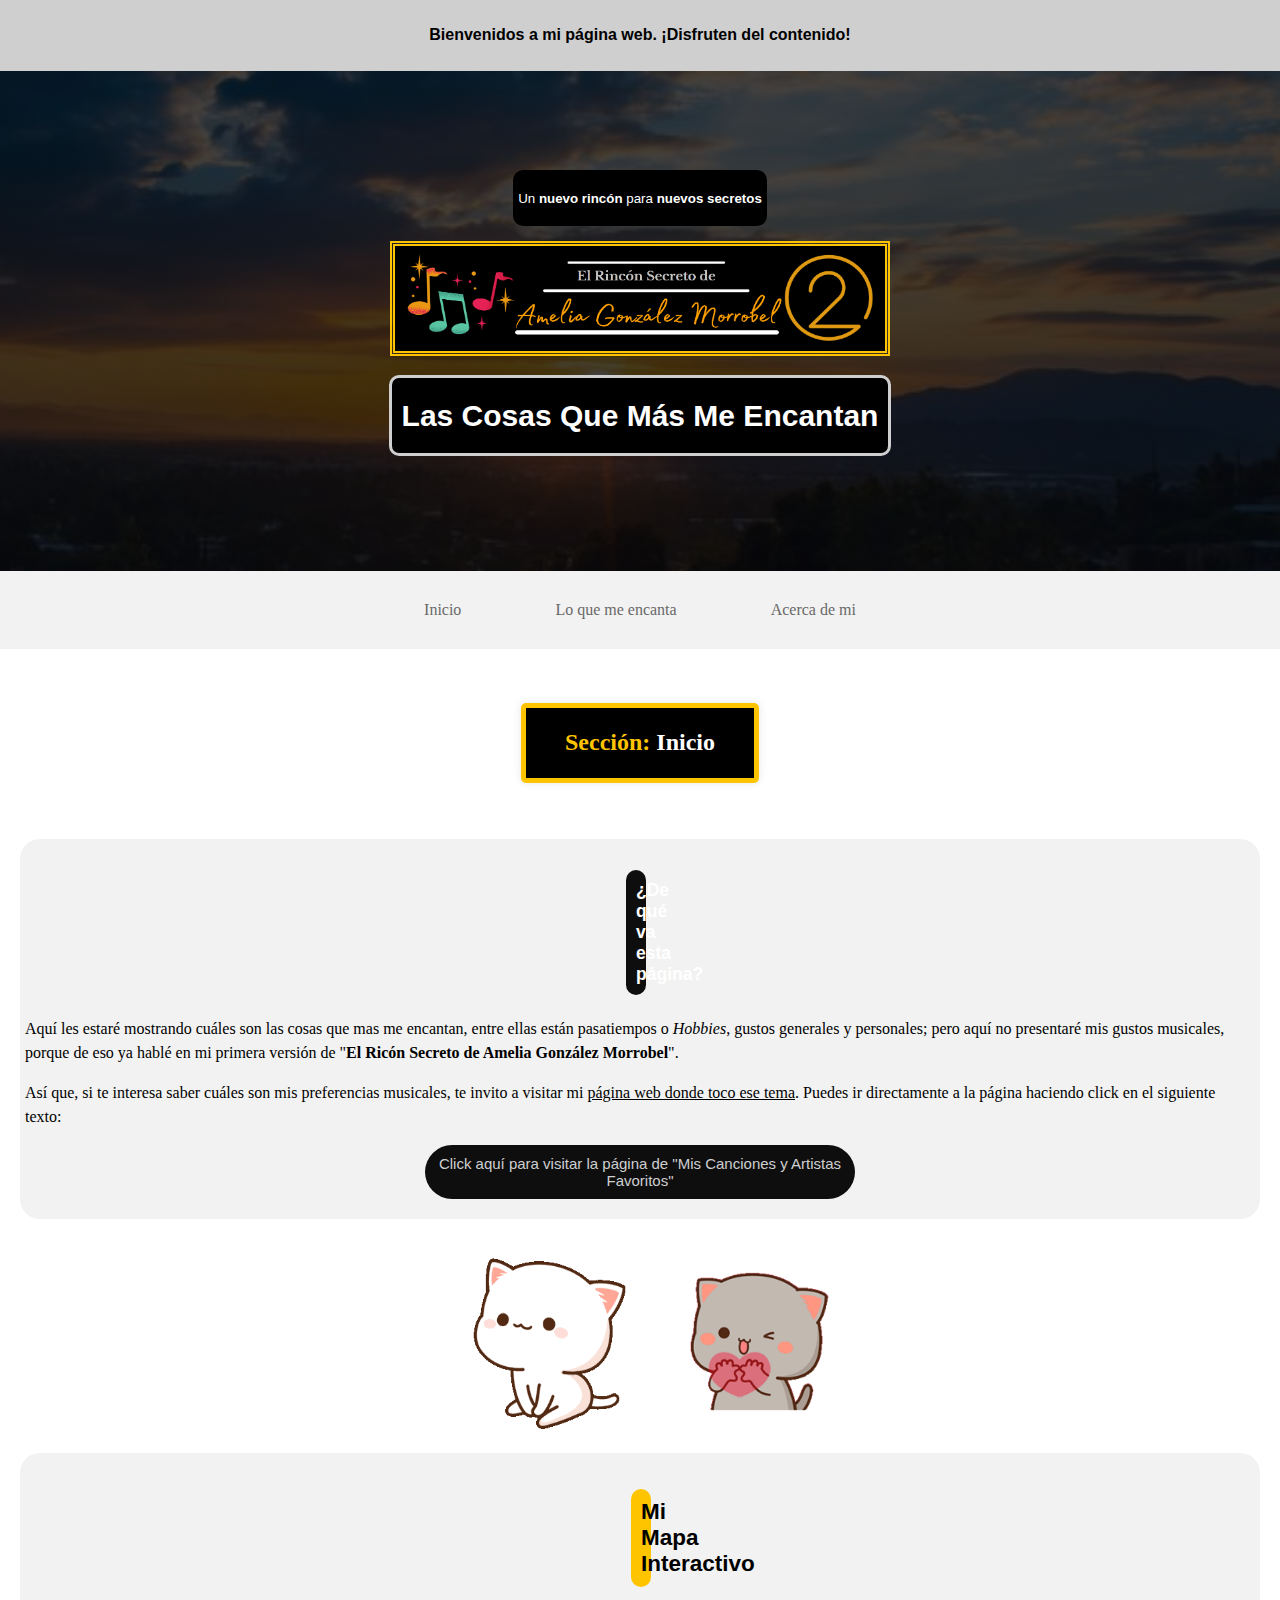
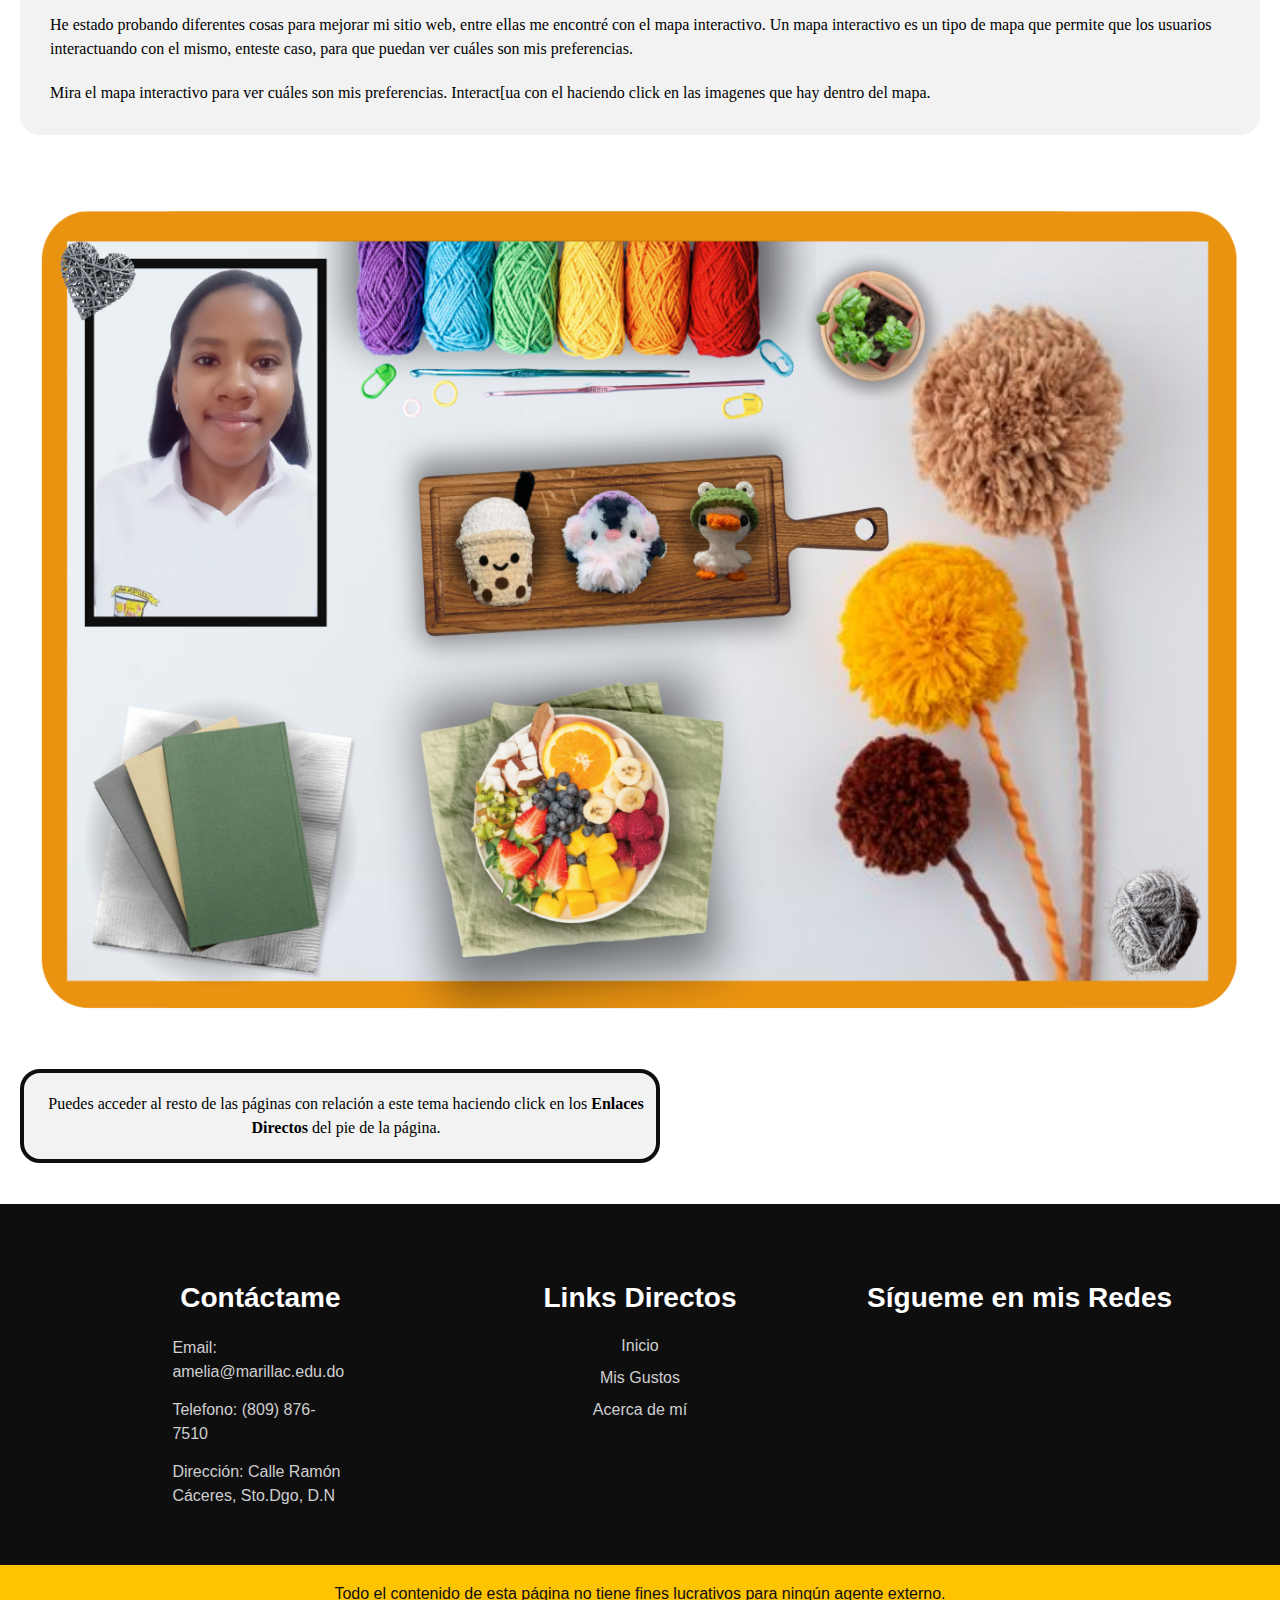
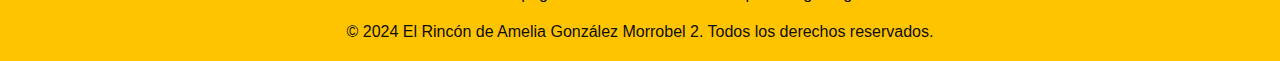
<file: index.html>
<!DOCTYPE html>
<html lang="es">
<head>
    <meta charset="UTF-8">
    <meta name="viewport" content="width=device-width, initial-scale=1.0">
    <title>El Rincón de Amelia González Morrobel 2: Las Cosas Que Más Me Encantan </title>
    <link rel="stylesheet" href="style.css">
    <link rel="icon" href="Img. generales/logo.ico">
    <link rel="stylesheet" href="https://cdnjs.cloudflare.com/ajax/libs/font-awesome/6.6.0/css/all.min.css" integrity="sha512-Kc323vGBEqzTmouAECnVceyQqyqdsSiqLQISBL29aUW4U/M7pSPA/gEUZQqv1cwx4OnYxTxve5UMg5GT6L4JJg==" crossorigin="anonymous" referrerpolicy="no-referrer" />    
            </head>
            <body>
                <div style="background: #cfcfcf; padding: 5px;">
                    <h4 style=" font-family: 'Segoe UI', Tahoma, Geneva, Verdana, sans-serif; text-align: center; color: rgb(0, 0, 0)">Bienvenidos a mi página web. ¡Disfruten del contenido!</h4>
                </div>
            

            
                <!--Creación de mi Header ideal y pruebas para hacerlo (más bien la parte del encabezado sin que estén los enlaces a las otras páginas)-->
                <div class="encabezado-sobre-la-img">
                    <span style="background-color: black; border-radius: 10px; padding-left: 5px; padding-right: 5px; padding-top: -15px; padding-bottom: -15px;"><p><small>Un <b>nuevo rincón</b> para <b>nuevos secretos</b></small></p></span>
                    <div class="logodelencabezado">
                        <img src="Img. generales/Logo de El Rincón de AGM 2 normal CORRECTO.png" alt="" width="500" height="115">
                    </div>
                    <span style="background-color: black; border-radius: 10px; padding-left: 10px; padding-right: 10px; padding-top: -1px; padding-bottom: -1px; font-size: 15px; border: #cfcfcf; border-style: solid; border-width: 3px; margin-bottom: 15px;"><h1>Las Cosas Que Más Me Encantan</h1></span>
                </div>
<header>
<center>
<nav>
    <a href="index.html">Inicio</a>
    <a href="gustos.html">Lo que me encanta</a>
    <a href="acerca de mí.html">Acerca de mi</a>
</nav>
</center>
</header>

<br>
<br>
<br>

    <div class="lasecciondelindicadorinicio">
            <h2><span style="color: #ffc400;">Sección: </span><span style="color: white;">Inicio</span></h2>
    </div>
<br>
<br>

<!--Sección del contenido principal (las letras, no el mapa)-->

<div class="seccionnormalconmochi">
    <div class="nombradordelaseccionnormaldelinicio">
        <h3>¿De qué va esta página?</h3>
    </div>
    <p>Aquí les estaré mostrando cuáles son las cosas que mas me encantan, entre ellas están pasatiempos o <i>Hobbies</i>, gustos generales y personales; pero aquí no presentaré mis gustos musicales, porque de eso ya hablé en mi primera versión de "<b>El Ricón Secreto de Amelia González Morrobel</b>".</p>
    <p>Así que, si te interesa saber cuáles son mis preferencias musicales, te invito a visitar mi <ins>página web donde toco ese tema</ins>. Puedes ir directamente a la página haciendo click en el siguiente texto:</p>
    <center>
        <div class="clickalaprimeraver">
            <a href="Mis Canciones y Artistas Favoritos.html">Click aquí para visitar la página de "Mis Canciones y Artistas Favoritos"</a>
        </div>
    </center>
</div>


<div class="contenedordemochis1">
<center>
<img src="Img. generales/Mochi sentado mirando.gif" class="mochiignorandoamocho1" width="200" height="200">

<img src="Img. generales/Mocho pidiendo bola1.gif" class="mochopidiendobola1" width="200" height="200">
</center>
</div>

<div class="seccionnormal">
    <div class="nombradordelaseccionnormal">
        <h2>Mi Mapa Interactivo</h2>
    </div>
    <p>He estado probando diferentes cosas para mejorar mi sitio web, entre ellas me encontré con el mapa interactivo. Un mapa interactivo es un tipo de mapa que permite que los usuarios interactuando con el mismo, enteste caso, para que puedan ver cuáles son mis preferencias.</p>
    <p>Mira el mapa interactivo para ver cuáles son mis preferencias. Interact[ua con el haciendo click en las imagenes que hay dentro del mapa.</p>
</div>
<br>
<br>
<br>
<center>


<!-- Image Map Generated by http://www.image-map.net/ -->
<img src="Img. generales/El mapa2.png" usemap="#image-map" width="1200" height="800">
</center>
<map name="image-map">
    <area target="" alt="Acerca de mí" title="Acerca de mí" href="acerca de mí.html" coords="325,455,38,54" shape="rect">
    <area target="" alt="Mi Pasatiempo Favorito" title="Mi Pasatiempo Favorito" href="gustos.html" coords="375,42,816,182" shape="rect">
    <area target="" alt="Amigurumis" title="Amigurumis" href="gustos.html" coords="441,284,840,431" shape="rect">
    <area target="" alt="Mis Libros Favoritos" title="Mis Libros Favoritos" href="gustos.html" coords="68,561,311,802" shape="rect">
    <area target="" alt="Mi Comida Favorita" title="Mi Comida Favorita" href="gustos.html" coords="604,659,115" shape="circle">
    <area target="" alt="Mis Plantas Favoritas" title="Mis Plantas Favoritas" href="gustos.html" coords="949,127,57" shape="circle">
</map>
</center>
<br>
<br>
<center>
    <div class="seccionnormalantesdelfooter">
        <p>Puedes acceder al resto de las páginas con relación a este tema haciendo click en los <b>Enlaces Directos</b> del pie de la página.</p>
    </div>
    <br>
    <br>

</center>


                <!--Mi Footer Ideal-->
<footer>
    <div class="container">
        <div class="footer-content">
            <h3>Contáctame</h3>
            <span style="color: #cfcfcf;"><p>Email: amelia@marillac.edu.do</p></span>
            <span style="color: #cfcfcf;"><p>Telefono: (809) 876-7510</p></span>
            <span style="color: #cfcfcf;"><p>Dirección: Calle Ramón Cáceres, Sto.Dgo, D.N</p></span>
        </div>
        <div class="footer-content">
            <h3>Links Directos</h3>
            <ul class="list">
                <li><a href="index.html">Inicio</a></li>
                <li><a href="gustos.html">Mis Gustos</a></li>
                <li><a href="acerca de mí.html">Acerca de mí</a></li>

            </ul>
        </div>
        <div class="footer-content">
            <h3>Sígueme en mis Redes</h3>
            <ul class="social-icons">
                <li><a href="https://www.facebook.com/"><i class="fab fa-facebook"></i></a></li>
                <li><a href="https://x.com/"><i class="fab fa-twitter"></i></a></li>
                <li><a href="https://www.instagram.com/"><i class="fab fa-instagram"></i></a></li>
                <li><a href="https://www.youtube.com/"><i class="fab fa-youtube"></i></a></li>
            </ul>
        </div>

    </div>

    <div class="bottom-bar">
        <p>Todo el contenido de esta página no tiene fines lucrativos para ningún agente externo.</p>
        <p>&copy; 2024 El Rincón de Amelia González Morrobel 2. Todos los derechos reservados.</p>
    </div>
</footer>



            </body>


</html>
</file>
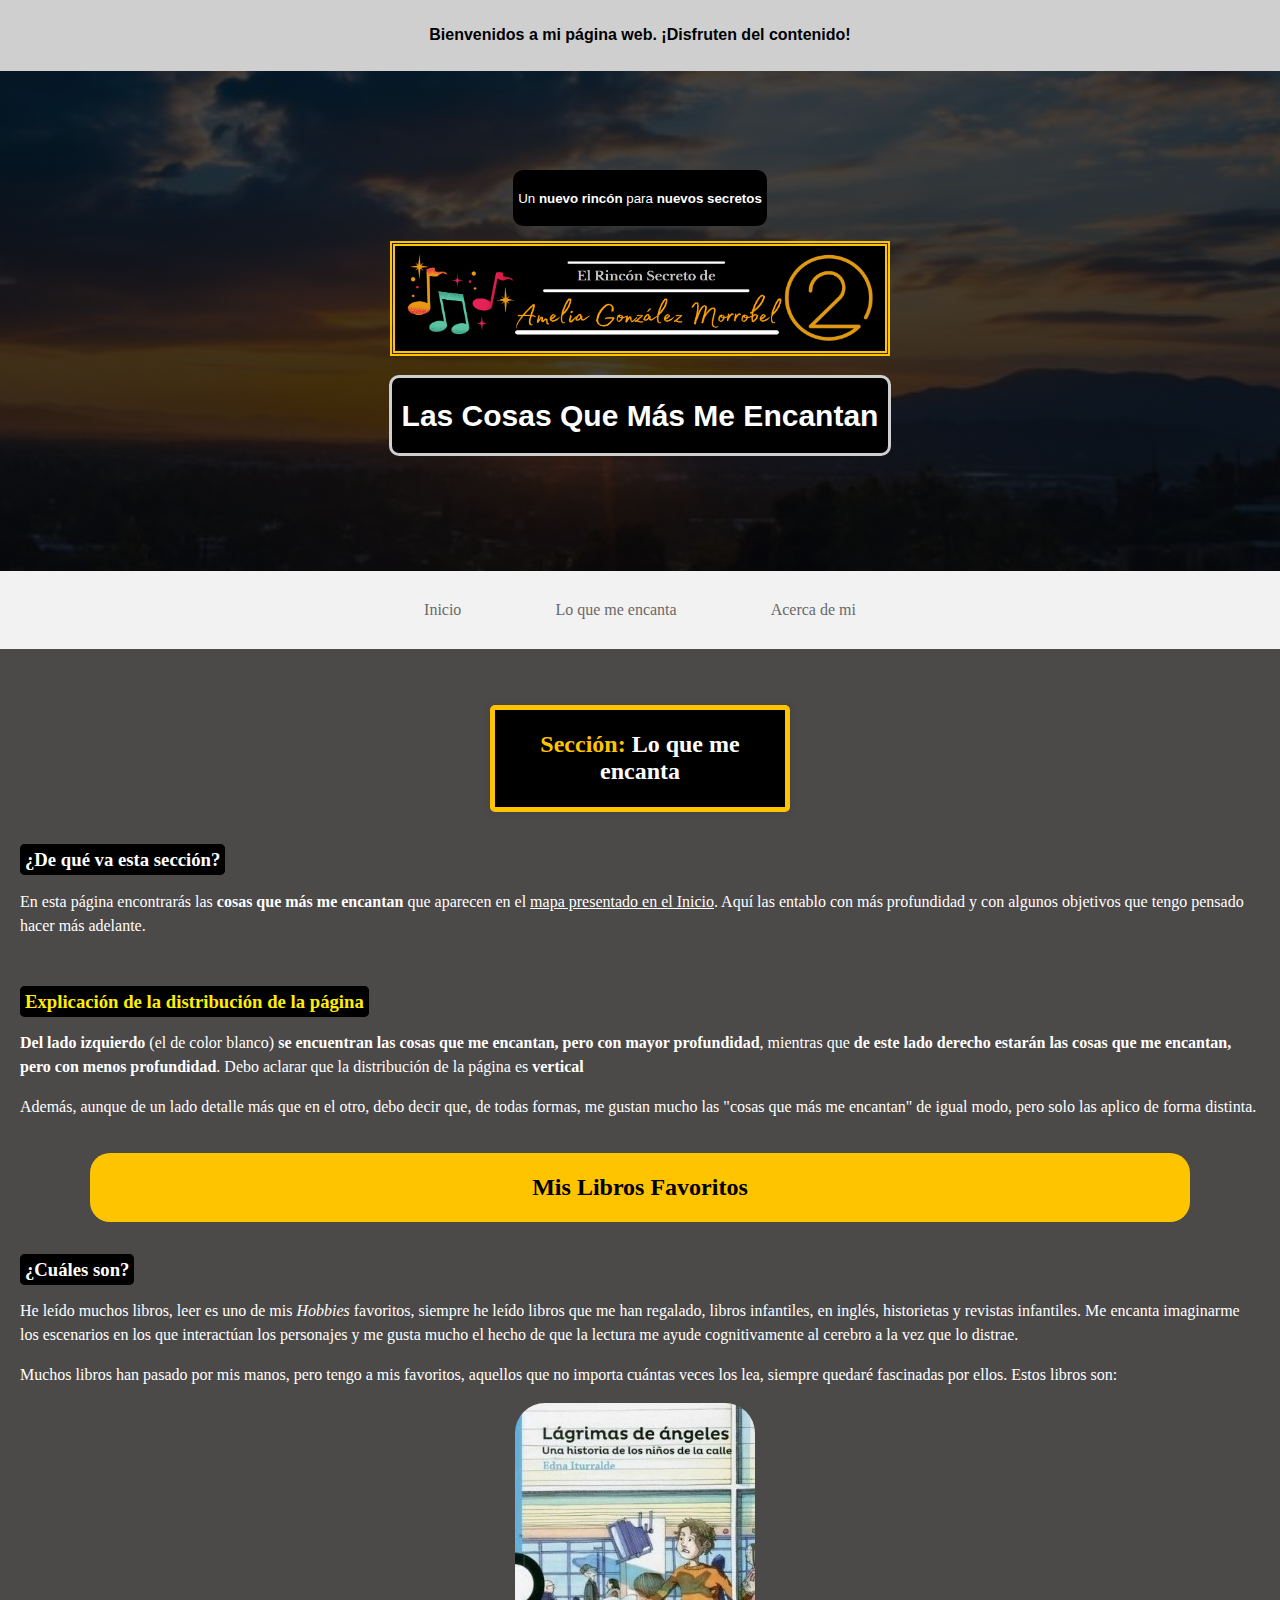
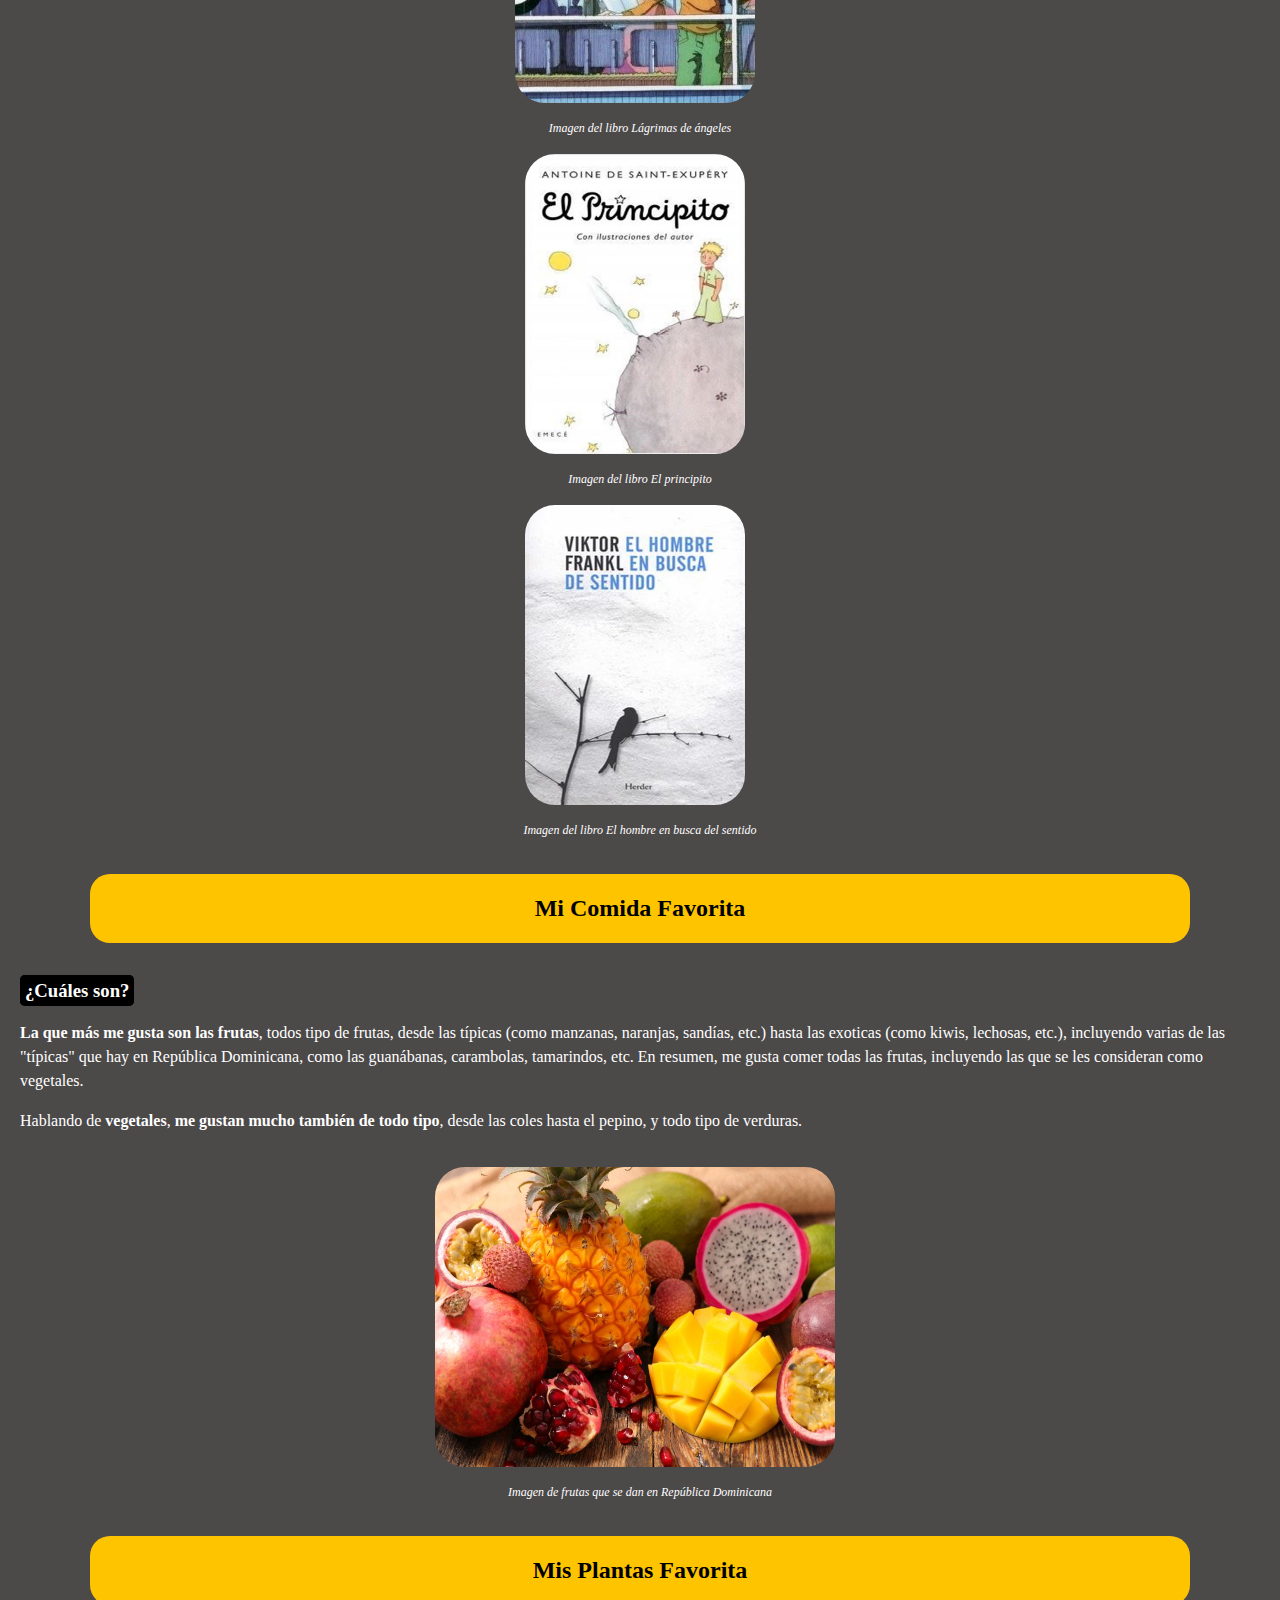
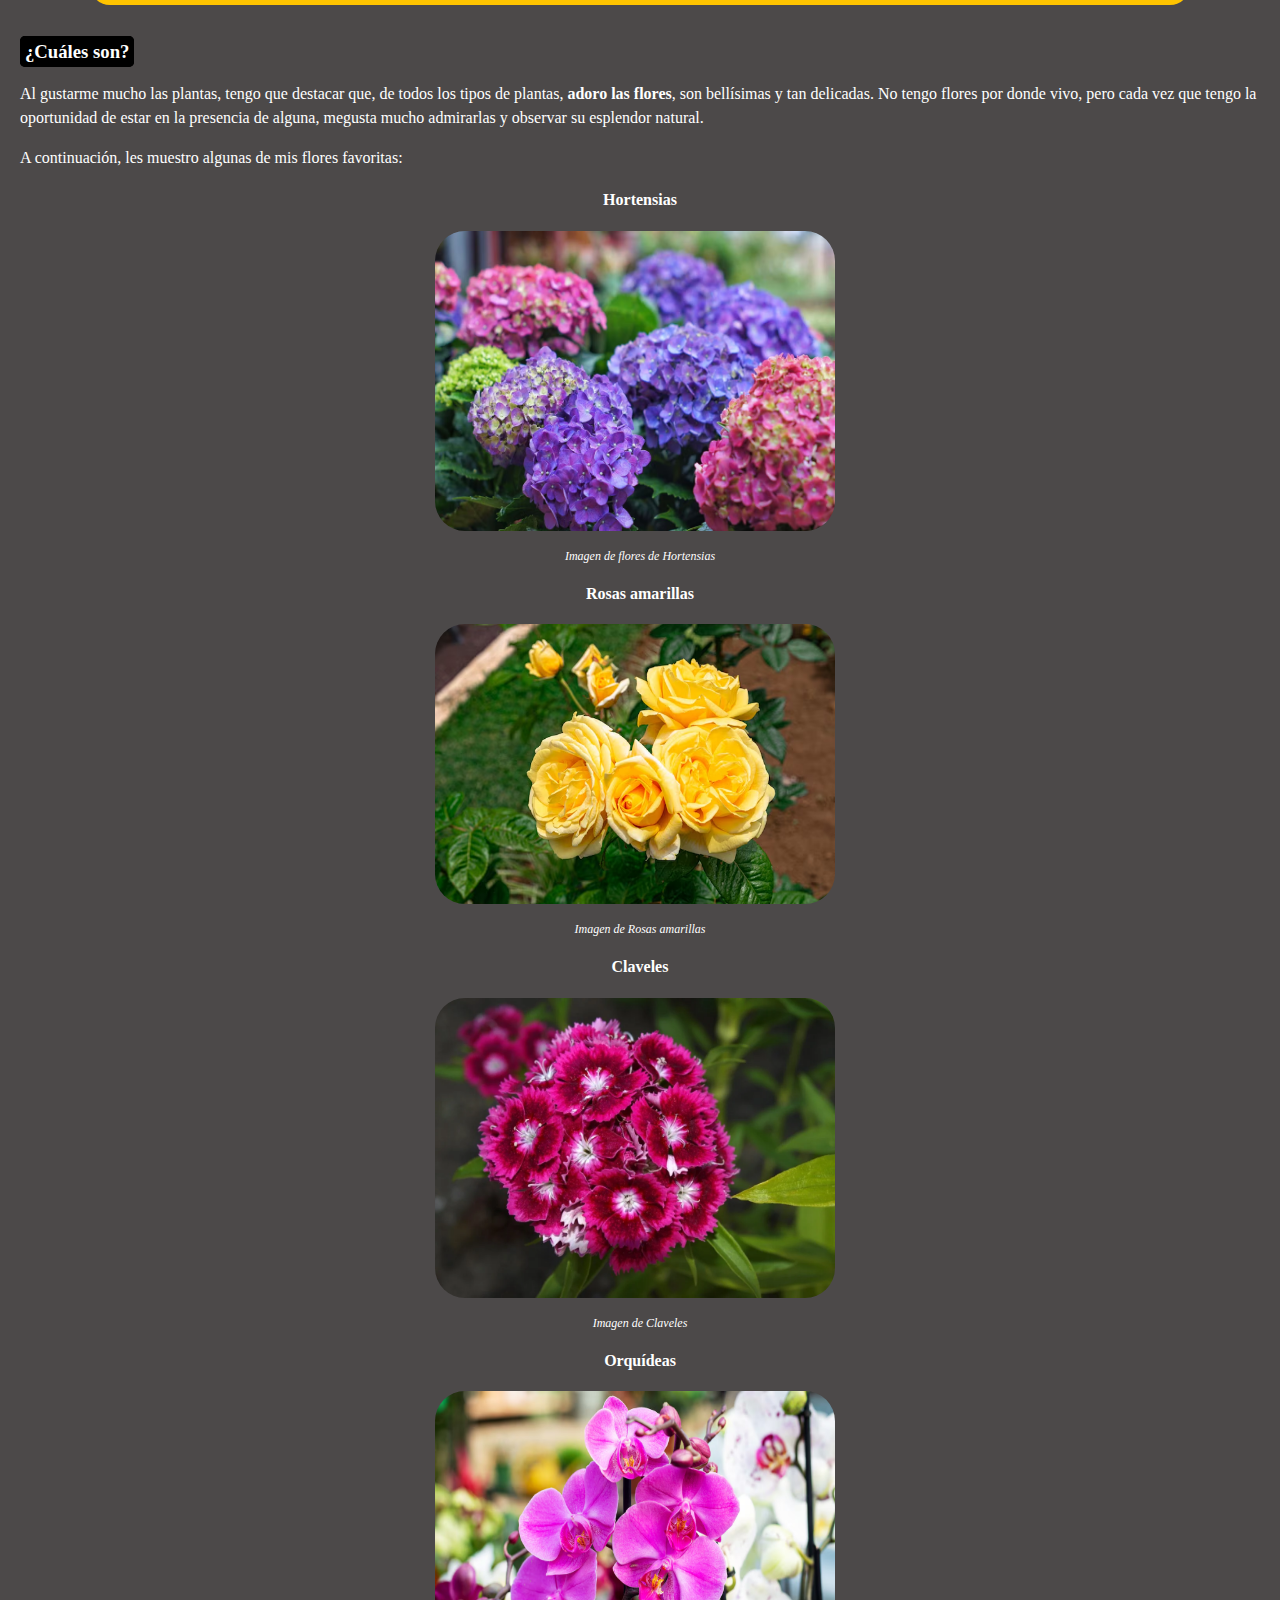
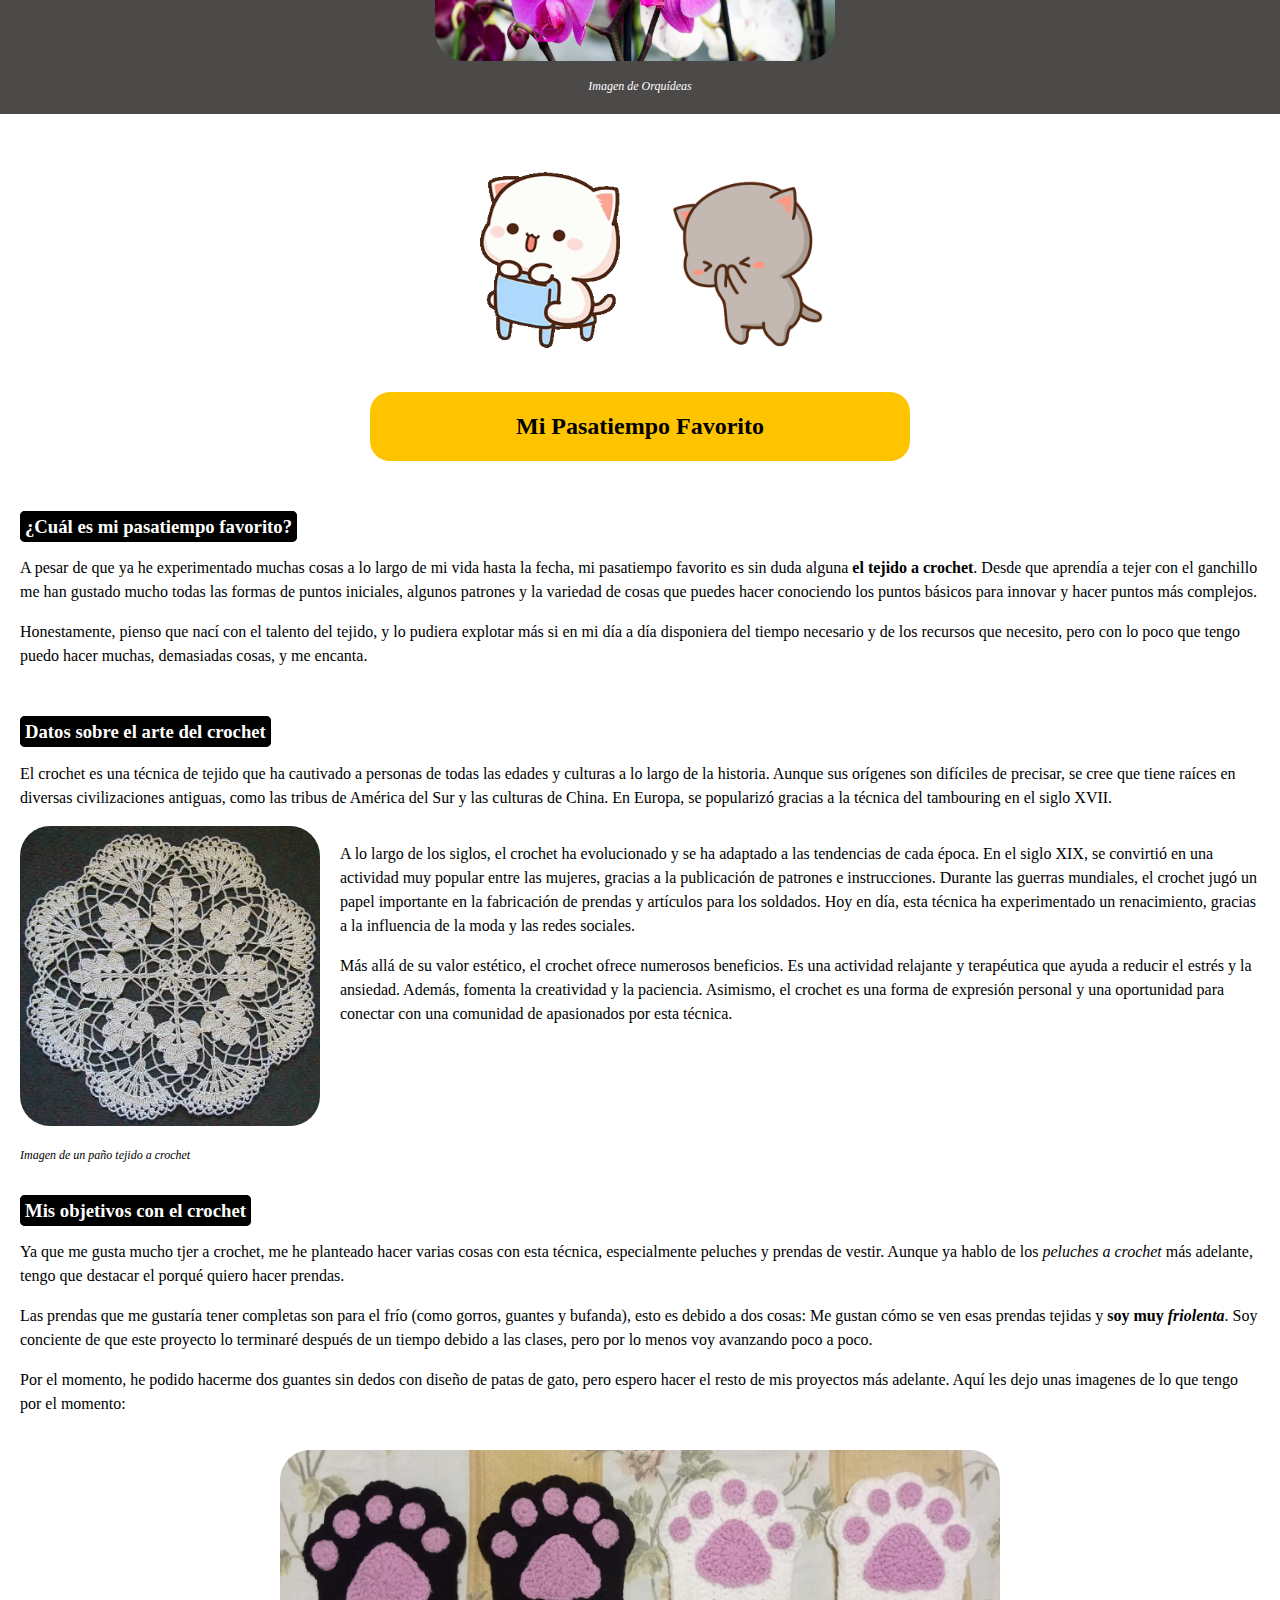
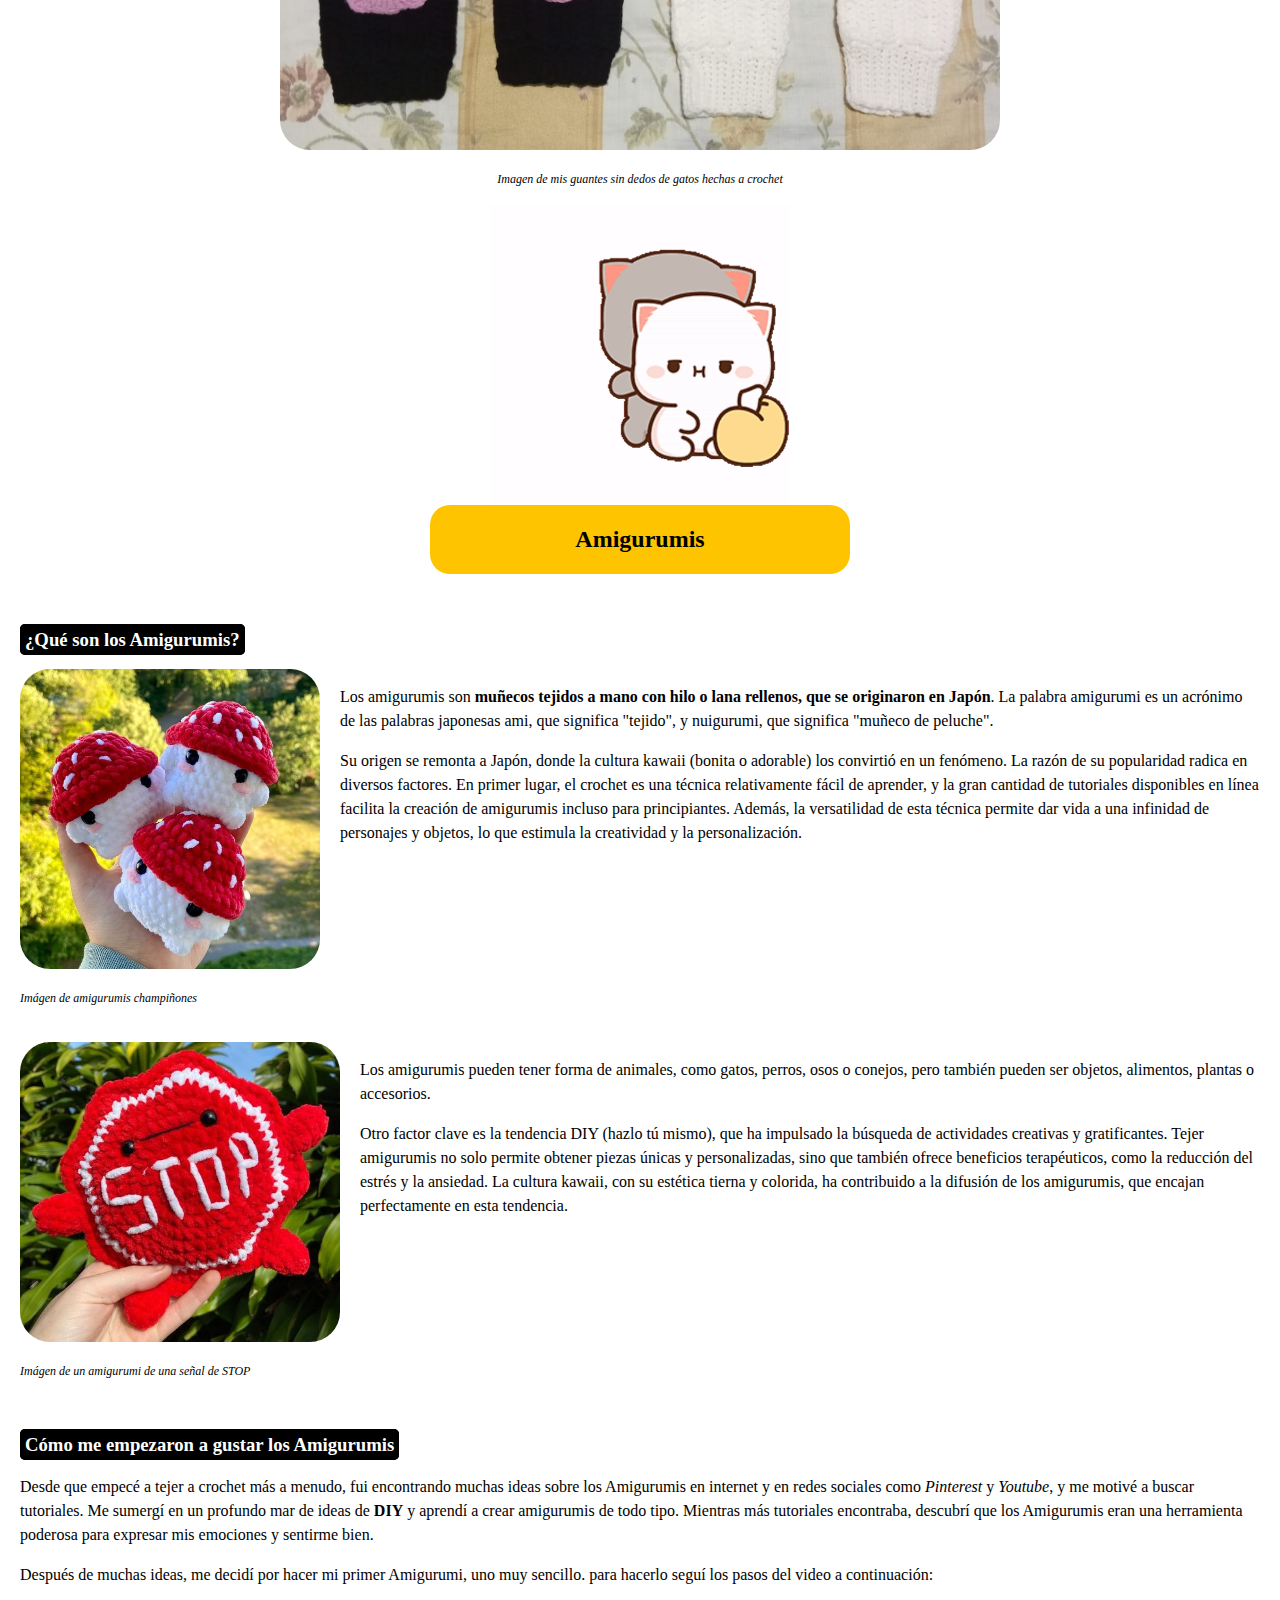
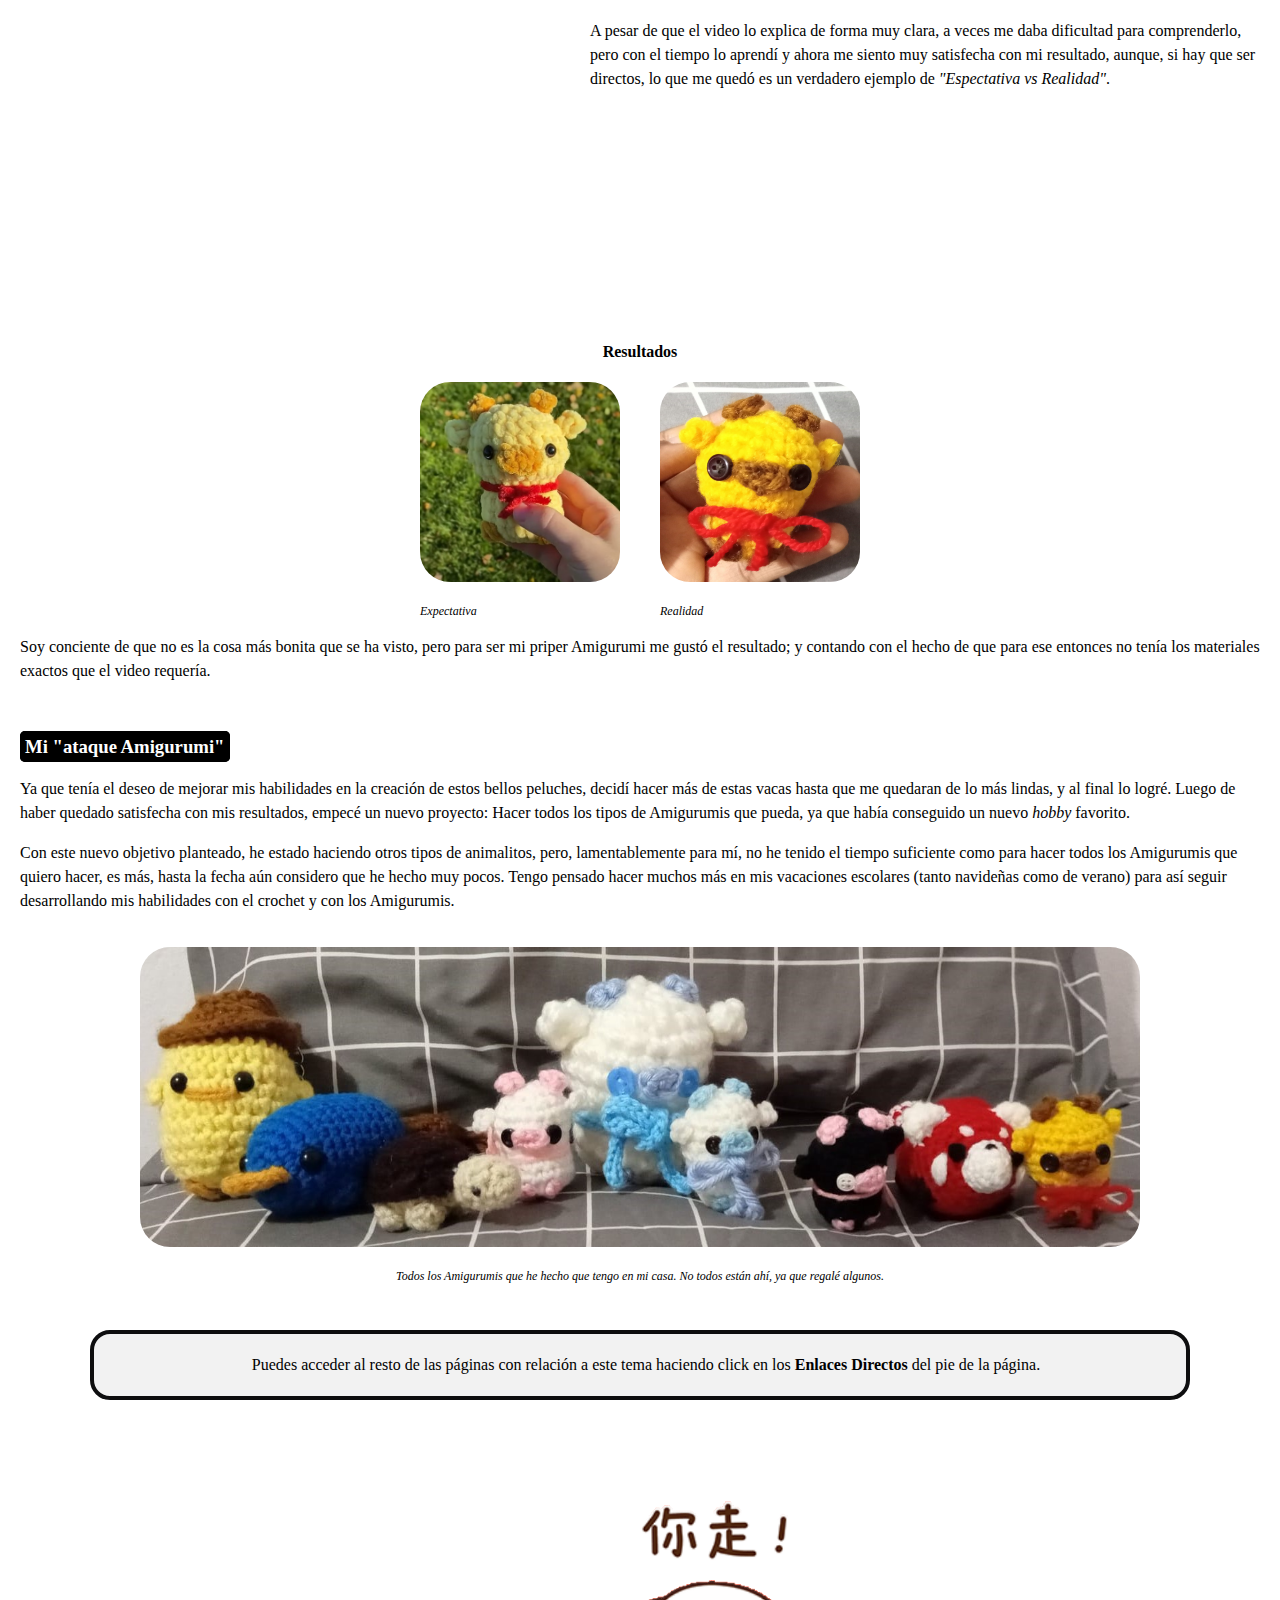
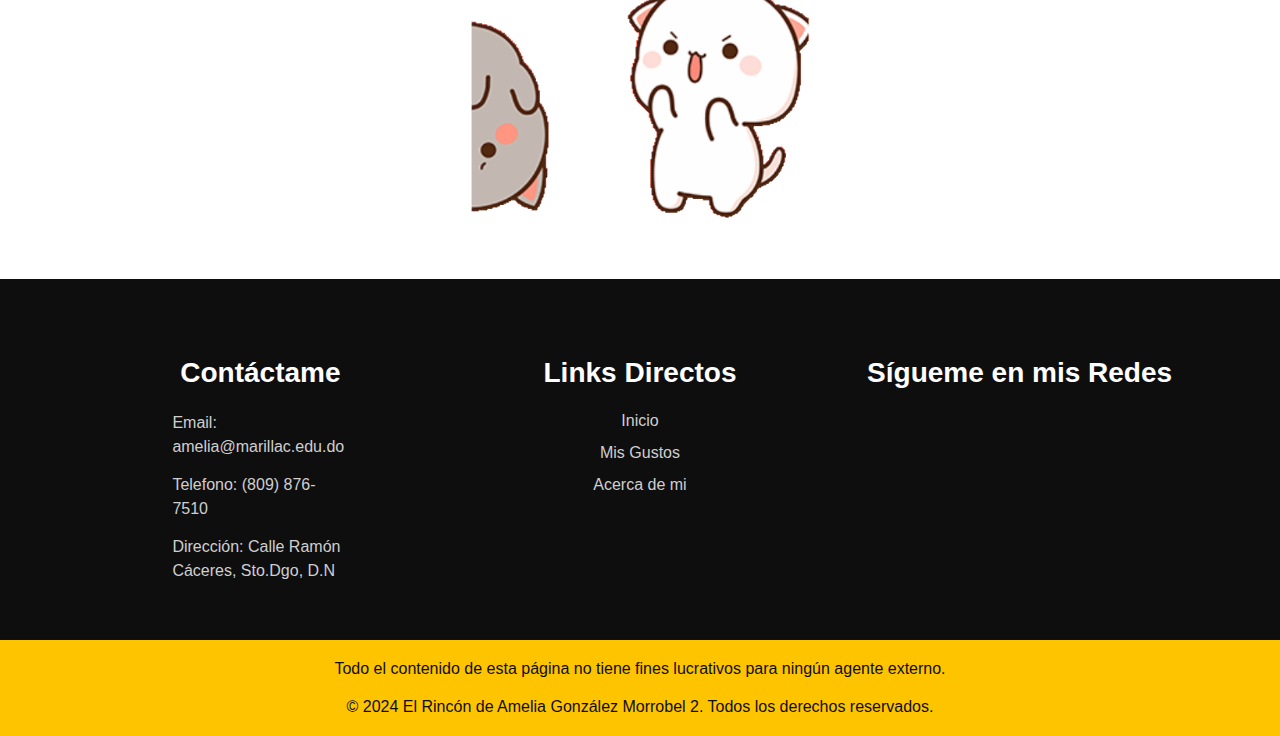
<file: gustos.html>
<!DOCTYPE html>
<html lang="es">
<head>
    <meta charset="UTF-8">
    <meta name="viewport" content="width=device-width, initial-scale=1.0">
    <title>El Rincón de Amelia González Morrobel 2: Las Cosas Que Más Me Encantan </title>
    <link rel="stylesheet" href="style.css">
    <link rel="icon" href="Img. generales/logo.ico">
    <link rel="stylesheet" href="https://cdnjs.cloudflare.com/ajax/libs/font-awesome/6.6.0/css/all.min.css" integrity="sha512-Kc323vGBEqzTmouAECnVceyQqyqdsSiqLQISBL29aUW4U/M7pSPA/gEUZQqv1cwx4OnYxTxve5UMg5GT6L4JJg==" crossorigin="anonymous" referrerpolicy="no-referrer" />    
            </head>

            <body>
                <div style="background: #cfcfcf; padding: 5px;">
                    <h4 style=" font-family: 'Segoe UI', Tahoma, Geneva, Verdana, sans-serif; text-align: center; color: rgb(0, 0, 0)">Bienvenidos a mi página web. ¡Disfruten del contenido!</h4>
                </div>
            

            
                <!--Creación de mi Header ideal y pruebas para hacerlo (más bien la parte del encabezado sin que estén los enlaces a las otras páginas)-->
                <div class="encabezado-sobre-la-img">
                    <span style="background-color: black; border-radius: 10px; padding-left: 5px; padding-right: 5px; padding-top: -15px; padding-bottom: -15px;"><p><small>Un <b>nuevo rincón</b> para <b>nuevos secretos</b></small></p></span>
                    <div class="logodelencabezado">
                        <img src="Img. generales/Logo de El Rincón de AGM 2 normal CORRECTO.png" alt="" width="500" height="115">
                    </div>
                    <span style="background-color: black; border-radius: 10px; padding-left: 10px; padding-right: 10px; padding-top: -1px; padding-bottom: -1px; font-size: 15px; border: #cfcfcf; border-style: solid; border-width: 3px; margin-bottom: 15px;"><h1>Las Cosas Que Más Me Encantan</h1></span>

                </div>
                <header>
                <center>
                <nav>
                    <a href="index.html">Inicio</a>
                    <a href="gustos.html">Lo que me encanta</a>
                    <a href="acerca de mí.html">Acerca de mi</a>
                </nav>
                </center>
                </header>


            
                <!--Contenido-->
                <div class="row">
                    <div class="side">
                        <br>
                        <br>
                        <div class="lasecciondelindicadorloquemeencanta">
                            <h2><span style="color: #ffc400;">Sección: </span><span style="color: white;">Lo que me encanta</span></h2>
                        </div>
                        <br>

                        <h3><span style="background: #000; border: 5px solid #000; border-radius: 5px; color: #fff;">¿De qué va esta sección?</span></h3>
                        <p>En esta página encontrarás las <b>cosas que más me encantan</b> que aparecen en el <ins>mapa presentado en el Inicio</ins>. Aquí
                        las entablo con más profundidad y con algunos objetivos que tengo pensado hacer más adelante.</p>
                        <br>
                        <h3><span style="background: #000; border: 5px solid #000; border-radius: 5px; color: #ffee00;">Explicación de la distribución de la página</span></h3>
                        <p><b>Del lado izquierdo</b> (el de color blanco) <b>se encuentran las cosas que me encantan, pero con mayor profundidad</b>, mientras que <b>de este lado derecho estarán las cosas que me encantan, 
                        pero con menos profundidad</b>. Debo aclarar que la distribución de la página es <b>vertical</b></p>
                        <p>Además, aunque de un lado detalle más que en el otro, debo decir que, de todas formas, me gustan mucho las "cosas que más me encantan" de igual modo, pero solo las aplico de forma distinta.</p>
                        <br>

                        <div class="nombradordelaseccionnormalenelsideperodelibros">
                            <h2>Mis Libros Favoritos</h2>
                        </div>
                        <br>
                        

                        <h3><span style="background: #000; border: 5px solid #000; border-radius: 5px; color: #fff;">¿Cuáles son?</span></h3>
                        <p>He leído muchos libros, leer es uno de mis <i>Hobbies</i> favoritos, siempre he leído libros que me han regalado, libros infantiles, en inglés, historietas y revistas infantiles. Me encanta imaginarme los escenarios 
                        en los que interactúan los personajes y me gusta mucho el hecho de que la lectura me ayude cognitivamente al cerebro a la vez que lo distrae.</p>
                        <p>Muchos libros han pasado por mis manos, pero tengo a mis favoritos, aquellos que no importa cuántas veces los lea, siempre quedaré fascinadas por ellos. Estos libros son:</p>
                        
                        <div class="imgdelside">
                            <img src="Img. generales/Lágrimas de ángeles.jpg" alt="" width="240" height="300"> 
                        </div>           
                         <br>

                         <div class="figcaptiondelside">
                            <figcaption>Imagen del libro Lágrimas de ángeles</figcaption>
                         </div>
<br>

                        <div class="imgdelside">
                            <img src="Img. generales/El principito.jpeg" alt="" width="220" height="300"> 
                        </div>
                        <br>

                        <div class="figcaptiondelside">
                            <figcaption>Imagen del libro El principito</figcaption>
                         </div>
<br>

                        <div class="imgdelside">
                            <img src="Img. generales/El hombre en busca del sentido.jpeg" alt="" width="220" height="300"> 
                        </div>
                        <br>

                        <div class="figcaptiondelside">
                            <figcaption>Imagen del libro El hombre en busca del sentido</figcaption>
                         </div>

                         <br>
                         <br>

                         <div class="nombradordelaseccionnormalenelsideperocomida">
                             <h2>Mi Comida Favorita</h2>
                         </div>
                         <br>

                         <h3><span style="background: #000; border: 5px solid #000; border-radius: 5px; color: #fff;">¿Cuáles son?</span></h3>
                         <p><b>La que más me gusta son las frutas</b>, todos tipo de frutas, desde las típicas (como manzanas, naranjas, sandías, etc.) hasta las exoticas (como kiwis, lechosas, etc.), incluyendo varias de las "típicas" que hay en República Dominicana, 
                        como las guanábanas, carambolas, tamarindos, etc. En resumen, me gusta comer todas las frutas, incluyendo las que se les consideran como vegetales.</p>
                        <p>Hablando de <b>vegetales</b>, <b>me gustan mucho también de todo tipo</b>, desde las coles hasta el pepino, y todo tipo de verduras.</p>
                        <br>
                        

                        <div class="imgdelside">
                            <img src="Img. generales/Frutas que se dan en Rep. Dom..jpg" alt="" width="400" height="300">
                        </div>
                        <br>

                        <div class="figcaptiondelside">
                            <figcaption>Imagen de frutas que se dan en República Dominicana</figcaption>
                         </div>

                         <br>
                         <br>

                         <div class="nombradordelaseccionnormalenelsideperoplanta">
                             <h2>Mis Plantas Favorita</h2>
                         </div>
                         <br>

                         <h3><span style="background: #000; border: 5px solid #000; border-radius: 5px; color: #fff;">¿Cuáles son?</span></h3>
                         <p>Al gustarme mucho las plantas, tengo que destacar que, de todos los tipos de plantas, <b>adoro las flores</b>, son bellísimas y tan delicadas. No tengo flores por donde vivo, pero cada  vez que tengo la oportunidad de estar en la presencia de alguna, megusta mucho admirarlas y observar su esplendor natural.</p>
                         <p>A continuación, les muestro algunas de mis flores favoritas:</p>
                         
                         <span style="display: block; text-align: center;"><h4>Hortensias</h4></span>

                         <div class="imgdelside">
                            <img src="Img. generales/Hortensias.avif" alt="" width="400" height="300">
                        </div>
                        <br>

                        <div class="figcaptiondelside">
                            <figcaption>Imagen de flores de Hortensias</figcaption>
                         </div>
                        

                         <span style="display: block; text-align: center;"><h4>Rosas amarillas</h4></span>

                         <div class="imgdelside">
                            <img src="Img. generales/Rosas amarillas.avif" alt="" width="400" height="280">
                        </div>
                        <br>

                        <div class="figcaptiondelside">
                            <figcaption>Imagen de Rosas amarillas</figcaption>
                         </div>

                         <span style="display: block; text-align: center;"><h4>Claveles</h4></span>

                         <div class="imgdelside">
                            <img src="Img. generales/Claveles.webp" alt="" width="400" height="300">
                        </div>
                        <br>

                        <div class="figcaptiondelside">
                            <figcaption>Imagen de Claveles</figcaption>
                         </div>

                         <span style="display: block; text-align: center;"><h4>Orquídeas</h4></span>

                         <div class="imgdelside">
                            <img src="Img. generales/Orquídeas.avif" alt="" width="400" height="270">
                        </div>
                        <br>

                        <div class="figcaptiondelside">
                            <figcaption>Imagen de Orquídeas</figcaption>
                         </div>

                    </div>
            
                    <div class="main">
                        <br>
<center>
<img src="Img. generales/Mochi ignorando a Mocho 2.gif" alt="" width="170" height="180">

<img src="Img. generales/Mocho pidiendo bola 2.gif" alt="" width="200" height="200">
</center>

<br>
<br>

<center>
    <div class="nombradordelaseccionnormalenelmain">
        <h2>Mi Pasatiempo Favorito</h2>
    </div>
</center>
<br>
<br>
<h3><span style="background: #000; border: 5px solid #000; border-radius: 5px; color: #fff;">¿Cuál es mi pasatiempo favorito?</span></h3>

<p>A pesar de que ya he experimentado muchas cosas a lo largo de mi vida hasta la fecha, mi pasatiempo favorito es sin duda alguna <b>el tejido a crochet</b>. Desde que aprendía a tejer con el ganchillo me han gustado mucho todas las formas de puntos iniciales, algunos patrones y la variedad de cosas que puedes hacer conociendo los puntos básicos para innovar y hacer puntos más complejos.</p>
<p>Honestamente, pienso que nací con el talento del tejido, y lo pudiera explotar más si en mi día a día disponiera del tiempo necesario y de los recursos que necesito, pero con lo poco que tengo puedo hacer muchas, demasiadas cosas, y me encanta.</p>








<br>
<h3><span style="background: #000; border: 5px solid #000; border-radius: 5px; color: #fff;">Datos sobre el arte del crochet</span></h3>
<p>El crochet es una técnica de tejido que ha cautivado a personas de todas las edades y culturas a lo largo de la historia. Aunque sus orígenes son difíciles de precisar, se cree que tiene raíces en diversas civilizaciones antiguas, como las tribus de América del Sur y las culturas de China.
     En Europa, se popularizó gracias a la técnica del tambouring en el siglo XVII.</p>
<div class="textoalladodeimgsdelmain">


    <div class="imgdelmain">
        <img src="Img. generales/modelo de un paño RANDOM.jpg" alt="" width="300" height="300"> 
    </div>



    <div class="textoimg">
        <p>A lo largo de los siglos, el crochet ha evolucionado y se ha adaptado a las tendencias de cada época. En el siglo XIX, se convirtió en una actividad muy popular entre las mujeres, gracias a la publicación de patrones e instrucciones. Durante las guerras mundiales, el crochet jugó un papel importante en la fabricación de prendas y artículos para los soldados. Hoy en día, esta técnica ha experimentado un renacimiento,
         gracias a la influencia de la moda y las redes sociales.</p>
        <p>Más allá de su valor estético, el crochet ofrece numerosos beneficios. Es una actividad relajante y terapéutica que ayuda a reducir el estrés y la ansiedad. Además, fomenta la creatividad y la paciencia. Asimismo, el crochet es una forma de expresión personal y una oportunidad para conectar con una comunidad de apasionados por esta técnica.</p>
    </div>


</div>
<br>
<figcaption>Imagen de un paño tejido a crochet</figcaption>
<br>
<h3><span style="background: #000; border: 5px solid #000; border-radius: 5px; color: #fff;">Mis objetivos con el crochet</span></h3>
<p>Ya que me gusta mucho tjer a crochet, me he planteado hacer varias cosas con esta técnica, especialmente peluches y prendas de vestir. Aunque ya hablo de los <i>peluches a crochet</i> más adelante, tengo que destacar el porqué quiero hacer prendas.</p>
<p>Las prendas que me gustaría tener completas son para el frío (como gorros, guantes y bufanda), esto es debido a dos cosas: Me gustan cómo se ven esas prendas tejidas y <b>soy muy <i>friolenta</i></b>. Soy conciente de que este proyecto lo terminaré después de un tiempo debido a las clases, pero por lo menos voy avanzando poco a poco.</p>
<p>Por el momento, he podido hacerme dos guantes sin dedos con diseño de patas de gato, pero espero hacer el resto de mis proyectos más adelante. Aquí les dejo unas imagenes de lo que tengo por el momento:</p>
<br>

<center>
<div class="imgdelmainspecial">
    <img src="Img. generales/Nya.jpg" alt="" width="720" height="300">
</div>

<br>

<figcaption>Imagen de mis guantes sin dedos de gatos hechas a crochet</figcaption>
</center>

<br>

<div class="intentodeflirtear1">
    <img src="Img. generales/Intento de flirtear 1.gif" alt="" width="300" height="300">
</div>





<center>
<div class="nombradordelaseccionnormalenelmainperoexclusivodeAmigurumis">
    <h2>Amigurumis</h2>
</div>
</center>
<br>
<br>


<h3><span style="background: #000; border: 5px solid #000; border-radius: 5px; color: #fff;">¿Qué son los Amigurumis?</span></h3>

<div class="textoalladodeimgsdelmain">


    <div class="imgdelmain">
        <img src="Img. generales/amigurumis champiñones.jpg" alt="" width="300" height="300"> 
    </div>



    <div class="textoimg">
        <p>Los amigurumis son <b>muñecos tejidos a mano con hilo o lana rellenos, que se originaron en Japón</b>. La palabra amigurumi es un acrónimo de las palabras japonesas ami, que significa "tejido", y nuigurumi, que significa "muñeco de peluche".</p>
        <p>Su origen se remonta a Japón, donde la cultura kawaii (bonita o adorable) los convirtió en un fenómeno. La razón de su popularidad radica en diversos factores. En primer lugar, el crochet es una técnica relativamente fácil de aprender, y la gran cantidad de tutoriales disponibles en línea facilita la creación de amigurumis incluso para principiantes. Además, la versatilidad de esta técnica permite dar vida a una infinidad de personajes y objetos, lo que estimula la creatividad y la personalización.</p>
    </div>


</div>
<br>
<figcaption>Imágen de amigurumis champiñones</figcaption>
<br>
<br>
<div class="textoalladodeimgsdelmain">


    <div class="imgdelmain">
        <img src="Img. generales/amigurumi de STOP.jpg" alt="" width="320" height="300">
    </div>
<br>

    <div class="textoimg">
        <p>Los amigurumis pueden tener forma de animales, como gatos, perros, osos o conejos, pero también pueden ser objetos, alimentos, plantas o accesorios.</p>
        <p>Otro factor clave es la tendencia DIY (hazlo tú mismo), que ha impulsado la búsqueda de actividades creativas y gratificantes. Tejer amigurumis no solo permite obtener piezas únicas y personalizadas, sino que también ofrece beneficios terapéuticos, como la reducción del estrés y la ansiedad. La cultura kawaii, con su estética tierna y colorida, ha contribuido a la difusión de los amigurumis, que encajan perfectamente en esta tendencia.</p>
    </div>

</div>
<br>
<figcaption>Imágen de un amigurumi de una señal de STOP</figcaption>
<br>
<br>
<h3><span style="background: #000; border: 5px solid #000; border-radius: 5px; color: #fff;">Cómo me empezaron a gustar los Amigurumis</span></h3>

<p>Desde que empecé a tejer a crochet más a menudo, fui encontrando muchas ideas sobre los Amigurumis en internet y en redes sociales como <i>Pinterest</i> y <i>Youtube</i>, 
    y me motivé a buscar tutoriales. Me sumergí en un profundo mar de ideas de <b>DIY</b> y aprendí a crear amigurumis de todo tipo. Mientras más tutoriales encontraba, descubrí que los Amigurumis eran una herramienta poderosa para expresar mis emociones y sentirme bien.</p>
<p>Después de muchas ideas, me decidí por hacer mi primer Amigurumi, uno muy sencillo. para hacerlo seguí los pasos del video a continuación:</p>  

<div class="textoalladodeimgsdelmain">
    <div class="imgdelmain">
        <iframe width="550" height="315" src="https://www.youtube.com/embed/XgTqmy11R9Q?si=5MrR6_R0YqpOBfOU" title="YouTube video player" frameborder="0" allow="accelerometer; autoplay; clipboard-write; encrypted-media; gyroscope; picture-in-picture; web-share" referrerpolicy="strict-origin-when-cross-origin" allowfullscreen></iframe>
    </div>

    <div class="textoimg">
        <p>A pesar de que el video lo explica de forma muy clara, a veces me daba dificultad para comprenderlo, pero con el tiempo lo aprendí y ahora me siento muy satisfecha con mi resultado, aunque, si hay que ser directos, lo que me quedó es un verdadero ejemplo de <i>"Espectativa vs Realidad"</i>.</p>
    </div>
</div>

<center>
<h4>Resultados</h4>
</center>

<div class="espectativavsrealidad">

    <div class="espectativa">
        <img src="Img. generales/How-To-Crochet-A-Cow-1.jpg" alt="" width="200" height="200">
<br>
        <br>
        <figcaption><i>Expectativa</i></figcaption>
    </div>


    <div class="realidad">
        <img src="Img. generales/El primero que chistee.jpg" alt="" width="200" height="200">
<br>
        <br>
        <figcaption><i>Realidad</i></figcaption>
    </div>

</div>

<p>Soy conciente de que no es la cosa más bonita que se ha visto, pero para ser mi priper Amigurumi me gustó el resultado; y contando con el hecho de que para ese entonces no tenía los materiales exactos que el video requería.</p>
<br>




<h3><span style="background: #000; border: 5px solid #000; border-radius: 5px; color: #fff;">Mi "ataque Amigurumi"</span></h3>

<p>Ya que tenía el deseo de mejorar mis habilidades en la creación de estos bellos peluches, decidí hacer más de estas vacas hasta que me quedaran de lo más lindas, y al final lo logré. Luego de haber quedado satisfecha con mis resultados, empecé un nuevo proyecto: 
    Hacer todos los tipos de Amigurumis que pueda, ya que había conseguido un nuevo <i>hobby</i> favorito.</p>
<p>Con este nuevo objetivo planteado, he estado haciendo otros tipos de animalitos, pero, lamentablemente para mí, no he tenido el tiempo suficiente como para hacer todos los Amigurumis que quiero hacer, es más, hasta la fecha aún considero que he hecho muy pocos. 
    Tengo pensado hacer muchos más en mis vacaciones escolares (tanto navideñas como de verano) para así seguir desarrollando mis habilidades con el crochet y con los Amigurumis.</p>
<br>

<div class="allstars">

    <div class="stars">

    <img src="Img. generales/allmystars.jpg" alt="" width="1000" height="300">
    <br>
<br>
<center>
    <figcaption>Todos los Amigurumis que he hecho que tengo en mi casa. No todos están ahí, ya que regalé algunos.</figcaption>
</center>
    </div>

</div>

<br>
<br>

<center>
    <div class="seccionnormalantesdelfooterperoenelmain">
        <p>Puedes acceder al resto de las páginas con relación a este tema haciendo click en los <b>Enlaces Directos</b> del pie de la página.</p>
    </div>
    <br>
    <br>

</center>
<br>

<div class="intentodeflirtear2">
    <img src="Img. generales/Intento de flirtear 2.gif" alt="" width="400" height="400">
</div>


                      
                    </div>
                </div>
            
                <!--Footer-->
                <!--Mi Footer Ideal-->
                <footer>
                    <div class="container">
                        <div class="footer-content">
                            <h3>Contáctame</h3>
                            <span style="color: #cfcfcf;"><p>Email: amelia@marillac.edu.do</p></span>
                            <span style="color: #cfcfcf;"><p>Telefono: (809) 876-7510</p></span>
                            <span style="color: #cfcfcf;"><p>Dirección: Calle Ramón Cáceres, Sto.Dgo, D.N</p></span>
                        </div>
                        <div class="footer-content">
                            <h3>Links Directos</h3>
                            <ul class="list">
                                <li><a href="index.html">Inicio</a></li>
                                <li><a href="gustos.html">Mis Gustos</a></li>
                                <li><a href="acerca de mí.html">Acerca de mi</a></li>
                
                            </ul>
                        </div>
                        <div class="footer-content">
                            <h3>Sígueme en mis Redes</h3>
                            <div class="social-icons">
                                <li><a href="https://www.facebook.com/"><i class="fab fa-facebook"></i></a></li>
                                <li><a href="https://x.com/"><i class="fab fa-twitter"></i></a></li>
                                <li><a href="https://www.instagram.com/"><i class="fab fa-instagram"></i></a></li>
                                <li><a href="https://www.youtube.com/"><i class="fab fa-youtube"></i></a></li>
                            </div>
                        </div>
                
                    </div>
                
                    <div class="bottom-bar">
                        <p>Todo el contenido de esta página no tiene fines lucrativos para ningún agente externo.</p>
                        <p>&copy; 2024 El Rincón de Amelia González Morrobel 2. Todos los derechos reservados.</p>
                    </div>
                </footer>
            </body>


</html>
</file>
<file: style.css>
*{
    box-sizing: border-box;
    

}

@media screen and (max-width: 700px) {
    .row, 
    .navbar{
        flex-direction: column;
    }
}

p{
    font-size: 16px;
    line-height: 1.5;
}

/* Estilo del cuerpo de la página */
body{
    font-family:Cambria, Cochin, Georgia, Times, 'Times New Roman', serif; margin: 0;

    
}

figcaption{
    font-size: 12px;
    font-style: italic;
}

/* Header, logo y título*/
.Header{
    padding: 80px;
    text-align: center;
    background: #03032d;
    color: #ffff;
}

/* Estilo de la barra de navegación*/
.navbar{
    display: flex;
    background-color: #ffc400;
    padding: 20px;
}

/* Estilo de los enlaces de la barra de navegación*/
.navbar a{
    color: black;
    padding: 14px 20px;
    text-decoration: none;
    text-align: center;
}

/* Cambiar el color cuando pasa el cursor por encima*/
.navbar a:hover{
    background-color: black;
    color: #ffff;
    box-shadow: 10px 5px 5px rgba(0, 0, 0, 0.2);
}

/* ¡¡¡¡PRUEBAS PARA El Header ideal (o sea el encabezado con la img sin los enlaces)!!! */
.encabezado-sobre-la-img{
    font-family: 'Lucida Sans', 'Lucida Sans Regular', 'Lucida Grande', 'Lucida Sans Unicode', Geneva, Verdana, sans-serif;
    padding: 0;
    margin: 0;
    background: linear-gradient(rgba(5, 7, 12, 0.75), rgba(5, 7, 12, 0.75)), 
    url("Img. generales/Fondo del encabezado.jpg");
    background-position: center;
    background-repeat: no-repeat;
    height: 500px;
    background-size: cover;
    display: flex;
    flex-direction: column;
    justify-content: center;
    align-items: center;
    color: white;
    
}



.encabezado-sobre-la-img img{
    border: #ffc400;
  border-style: double;
  border-width: thick;
}

.logodelencabezado{
    padding: 15px;

}

.mochisobredelencabezado{
    display: flex;

    margin-right: 1300px;
}

/* Estilo de la barra de navegación*/

header{
    background-color: #f2f2f2;
    padding: 25px 0;
}

nav a{
    color: #696969;
    text-decoration: none;
    display: inline-block;
    margin: 0 30px;
    padding: 5px 15px;
    border-radius: 30px;

}

nav a:hover{
    background-color: #000;
    color: #ffff;
    
}

/* Hover del mapa del inicio*/
.map:hover{
    transform: scale(1.1);
    transition: all 0.3s ease-in-out;
}

/* Contenedor de columnas */
.row{
    display: flex;
    flex-wrap: wrap;
}

/* Barra lateral */
.side{
    flex: 30%;
    background-color: rgba(25, 21, 21, 0.776);
    padding: 20px;
}

/* Columna principal */
.main{
    flex: 70%;
    background-color: white;
    padding: 20px;
}

/* Imagen*/
.imagenmentira{
    width: 100%;
    padding: 20px;
}

/* Footer */
.footer{
    padding: 20px;
    text-align: center;
    background: #ffc400;    
}

/* Flex Responsible */

.elhoverdeimgquemesalioportocarmano{
    transform: scale(1.1);
    transition: all 0.3s ease-in-out;
}


/* Indicadores de las Secciones */
  .lasecciondelindicadorinicio{
    display: block;
    margin: 0 auto;
    padding: 20px;
    background-color: #000;
    padding: 35px;
    text-align: center;
    border: 5px solid #ffc400;
    border-radius: 5px;
    box-shadow: 0 0 10px rgba(0,0,0,0.1);
    max-width: 300px;
    width: 238px;
    padding-top: 2px;
    padding-bottom: 2px;
  }


  /* Secciones de la página */
.seccionnormal{
    background: #f2f2f2;
    margin: 20px;
    padding: 10px;
    box-sizing: border-box;
    border-radius: 20px;
    margin-bottom: 20px;
  }


  .nombradordelaseccionnormalenelmain{
    background: #ffc400;
    color: #000;
    border-color: #0e0e0f;
    border-radius: 20px;
    justify-content: center;
    padding-top: 1px;
    padding-bottom: 1px;
    margin-left: 350px;	
margin-right: 350px;
    

}

.nombradordelaseccionnormalenelmainperoexclusivodeAmigurumis{
    background: #ffc400;
    color: #000;
    border-color: #0e0e0f;
    border-radius: 20px;
    justify-content: center;
    padding-top: 1px;
    padding-bottom: 1px;
    margin-left: 410px;	
margin-right: 410px;
}


* .wrapper{
    margin: 0;
    padding: 0;
    box-sizing: border-box;
}

body .wrapper{
    display: flex;
    justify-content: center;
    align-items: center;
    min-height: 200vh;
    min-width: 50vh;
    background: #f2f2f2;
}

.wrapper{
    margin: 150px auto;
    width: 70%;
}

.wrapper img{
    max-width: 520px;
    float: right;
}


  .seccionnormalconmochi{
    background: #f2f2f2;
    margin: 20px;
    padding: 5px;
    box-sizing: border-box;
    border-radius: 20px;
    margin-bottom: 10px;
  }
  

.seccionnormalenelmain{
    background: #f2f2f2;
    margin: 200px;
    padding: 5px;
    box-sizing: border-box;
    border-radius: 20px;
    margin-bottom: 10px;
  }

  /* Texto al lado de imgs*/
.textoalladodeimgsdelmain{
    display: flex;
    justify-content: left;
    align-items: right;
}

.textoimg{
    margin-left: 10px;
}

.imgdelmain{
    margin-right: 10px;
}

.imgdelmain img{
    border-radius: 30px;
}

.imgdelmain:hover{
    transform: scale(1.1);
    transition: all 0.3s ease-in-out;
}




.imgdelmainspecial{
    margin-right: 1px;
}

.imgdelmainspecial img{
    border-radius: 30px;
}

.imgdelmainspecial:hover{
    transform: scale(1.1);
    transition: all 0.3s ease-in-out;
}

/* Detalles de imgs individuales*/
.espectativavsrealidad{
    display: flex;
    justify-content: center;
}

.espectativa{
    margin-right: 20px;
}

.espectativa img{
    border-radius: 30px;
}

.espectativa img:hover{
    transform: scale(1.1);
    transition: all 0.3s ease-in-out;
}

.realidad{
    margin-left: 20px;
}

.realidad img{
    border-radius: 30px;
}

.realidad img:hover{
    transform: scale(1.1);
    transition: all 0.3s ease-in-out;
}

.allstars{
    display: flex;
    justify-content: center;
}

.stars img{
    border-radius: 30px;
}


.stars img:hover{
    transform: scale(1.1);
    transition: all 0.3s ease-in-out;
}
.seccionnormal p{
    margin: 20px;
}

.clickalaprimeraver{
    text-align: center;
    font-family: 'Lucida Sans', 'Lucida Sans Regular', 'Lucida Grande', 'Lucida Sans Unicode', Geneva, Verdana, sans-serif;
    padding-top: 10px;
    padding-bottom: 10px;
    padding-left: 10px;
    padding-right: 10px;
    font-size: 15px;
    margin-top: 5px;
    margin-bottom: 15px;
    margin-left: 400px;
    margin-right: 400px;
    background: #0e0e0f;
    border-radius: 30px;
}

  .nombradordelaseccionnormaldelinicio{
    text-align: center;  
    font-family: 'Lucida Sans', 'Lucida Sans Regular', 'Lucida Grande', 'Lucida Sans Unicode', Geneva, Verdana, sans-serif;
    padding-top: 1px;
    padding-bottom: 1px;
    padding-left: 1px;
    padding-right: 15px;
    font-size: 15px;
    margin-top: 5px;
    margin-bottom: 5px;
}

.nombradordelaseccionnormaldelinicio h3 {
    background: #0e0e0f;
    color: #ffff;
    border-radius: 20px;
    padding: 10px;
    margin-top: 20px;
    margin-bottom: 5px;
    margin-left: 600px;
    margin-right: 600px;
}

.nombradordelaseccionnormal{
    text-align: center;  
    font-family: 'Lucida Sans', 'Lucida Sans Regular', 'Lucida Grande', 'Lucida Sans Unicode', Geneva, Verdana, sans-serif;
    padding-top: 1px;
    padding-bottom: 1px;
    padding-left: 1px;
    padding-right: 15px;
    font-size: 15px;
    margin-top: 5px;
    margin-bottom: 5px;
}

.nombradordelaseccionnormal h2{
    background: #ffc400;
    color: #000;
    border-color: #0e0e0f;
    border-radius: 20px;
    padding: 10px;
    margin-top: 20px;
    margin-bottom: 5px;
    margin-left: 600px;
    margin-right: 600px;
}

/* Mochis de la página de inicio 1*/

.contenedordemochis1{
    display: flex;
    justify-content: center;
}

.mochiignorandoamocho1{
margin-right: 25px;
}

.mochopidiendobola1{
 width: 200px;
}




.seccionnormalantesdelfooter{
    background: #f2f2f2;
    margin: 20px;
    padding: 3px;
    padding-left: 15px;
    box-sizing: border-box;
    border-radius: 20px;
    border-style: solid;
    border-width: 4px;
    border-color: #0e0e0f;
    margin-bottom: 5px;
    margin-right: 620px;
}

.seccionnormalantesdelfooterperoenelmain{
    background: #f2f2f2;
    margin: 10px;
    padding: 3px;
    padding-left: 15px;
    box-sizing: border-box;
    border-radius: 20px;
    border-style: solid;
    border-width: 4px;
    border-color: #0e0e0f;
    margin-bottom: 5px;
    margin-right: 70px;
    margin-left: 70px;
    display: flex;
    justify-content: center;
}

.intentodeflirtear1{
    display: flex;
    justify-content: center;
}

.intentodeflirtear2{
    display: flex;
    justify-content: center;
}


/*Cosas exclusivas del side en gustos*/
* .side{
    color: #ffff;
}

.lasecciondelindicadorloquemeencanta{
    display: block;
    margin: 0 auto;
    padding: 20px;
    background-color: #000;
    padding: 35px;
    text-align: center;
    border: 5px solid #ffc400;
    border-radius: 5px;
    box-shadow: 0 0 10px rgba(0,0,0,0.1);
    max-width: 300px;
    width: 300px;
    padding-top: 2px;
    padding-bottom: 2px;
}

.lasecciondelindicadoracercademí{
    display: block;
    margin: 0 auto;
    padding: 20px;
    background-color: #000;
    padding: 35px;
    text-align: center;
    border: 5px solid #ffc400;
    border-radius: 5px;
    box-shadow: 0 0 10px rgba(0,0,0,0.1);
    max-width: 300px;
    width: 230px;
    padding-top: 2px;
    padding-bottom: 2px;
}

.nombradordelaseccionnormalenelside{
    background: #ffc400;
    color: #000;
    border-color: #0e0e0f;
    border-radius: 20px;
    display: flex;
    justify-content: center;
    padding-top: 1px;
    padding-bottom: 1px;
    margin-left: 40px;	
margin-right: 50px;
    

}



.imgdelside{
    margin-right: 10px;
    display: flex;
    justify-content: center;
}

.imgdelside img{
    border-radius: 30px;
}

.imgdelside:hover{
    transform: scale(1.1);
    transition: all 0.3s ease-in-out;
transition: all 0.3s ease-in-out;
}

.figcaptiondelside{
    display: flex;
    justify-content: center;
}


.nombradordelaseccionnormalenelsideperodelibros{
    background: #ffc400;
    color: #000;
    border-color: #0e0e0f;
    border-radius: 20px;
    display: flex;
    justify-content: center;
    padding-top: 1px;
    padding-bottom: 1px;
    margin-left: 70px;	
margin-right: 70px;
}

.nombradordelaseccionnormalenelsideperocomida{
    background: #ffc400;
    color: #000;
    border-color: #0e0e0f;
    border-radius: 20px;
    display: flex;
    justify-content: center;
    padding-top: 1px;
    padding-bottom: 1px;
    margin-left: 70px;	
margin-right: 70px;
}

.nombradordelaseccionnormalenelsideperoplanta{
    background: #ffc400;
    color: #000;
    border-color: #0e0e0f;
    border-radius: 20px;
    display: flex;
    justify-content: center;
    padding-top: 1px;
    padding-bottom: 1px;
    margin-left: 70px;	
margin-right: 70px;
}


/* Cosas exclusivas del side en acerca de mí */

.nombradordelaseccionnormalenelsideperodemisitioweb{
    background: #ffc400;
    color: #000;
    border-color: #0e0e0f;
    border-radius: 20px;
    display: flex;
    justify-content: center;
    padding-top: 1px;
    padding-bottom: 1px;
    margin-left:120px;	
margin-right: 120px;
}


.nombradordelaseccionnormalenelsideperoreconstruccion{
    background: #ffc400;
    color: #000;
    border-color: #0e0e0f;
    border-radius: 20px;
    display: flex;
    justify-content: center;
    padding-top: 1px;
    padding-bottom: 1px;
    margin-left:100px;	
margin-right: 100px;
}







/* Cosas exclusivas del main en acerca de mí */

.nombradordelaseccionnormalenelmaindemihojadevida{
    background: #ffc400;
    color: #000;
    border-color: #0e0e0f;
    border-radius: 20px;
    justify-content: center;
    padding-top: 1px;
    padding-bottom: 1px;
    margin-left: 400px;	
margin-right: 400px;
}





/* Mi Footer Ideal */
* footer{
    margin: 0;
    padding: 0;
    font-family: Arial, Helvetica, sans-serif;
    font-size: 16px;
    color: #ffff;
}

footer{
    background: #0e0e0f;
    padding-top: 50px;
}

.container{
    width: 1140px;
    margin: auto;
    display: flex;
    justify-content: center;
}

.footer-content{
    width: 33.3%;
}

footer h3{
    font-size: 28px;
    margin-bottom: 15px;
    text-align: center;
}

.footer-content p{
    width: 190px;
    margin: auto;
    padding: 7px;
}

.footer-content ul{
    text-align: center;
}

.list{
    padding: 0;
}

.list li{
    width: auto;
    text-align: center;
    list-style-type: none;
    padding: 7px;
    position: relative;
}

.list li::before{
    content: '';
    position: absolute;
    transform: translate(-50%, -50%);
    left: 50%;
    top: 100%;
    width: 0;
    height: 2px;
    background: #ffc400;
    transition-duration: .5s;
}

.list li:hover::before{
    width: 70px;
}

.social-icons{
    text-align: center;
    padding: 0;
}

.social-icons li{
    display: inline-block;
    text-align: center;
    padding: 5px;
}

.social-icons i{
    color: #cfcfcf;
    font-size: 25px;
}
a{
    text-decoration: none;
    color: #cfcfcf;
}

a:hover{
    color: #ffd54b;
}

.social-icons i:hover{
    color: #ffd54b;
}

.bottom-bar{
    background: #ffc400;
    text-align: center;
    padding: 10px 0;
    margin-top: 50px;
}

.bottom-bar p{
    color: #0e0e0f;
    margin: 0;
    font-size: 16px;
    padding: 7px;
}
</file>
